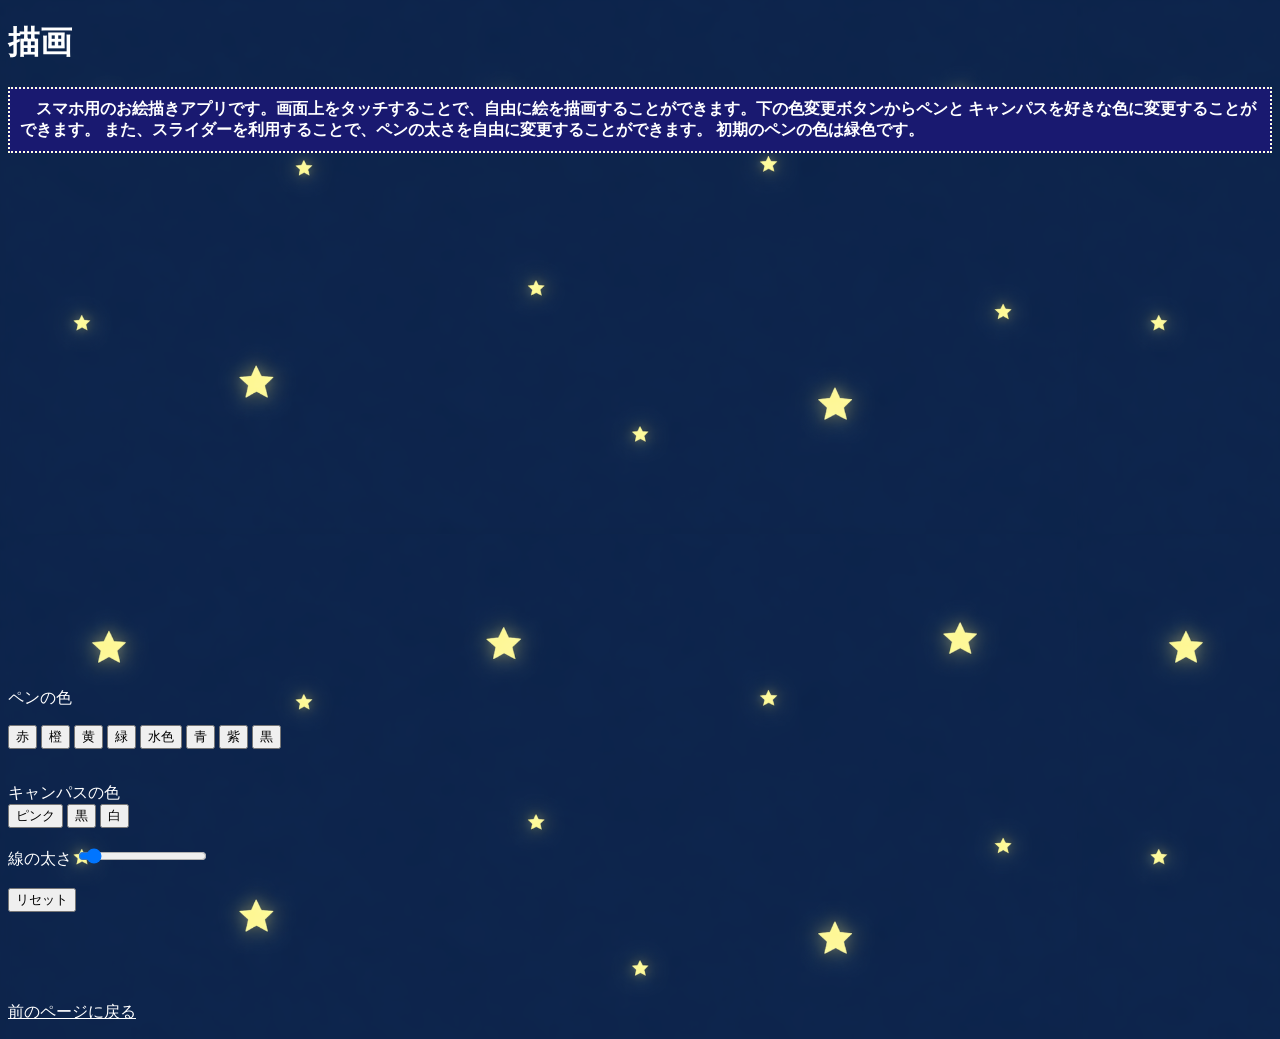
<file: drawing.html>
<!DOCTYPE html>
<html lang="ja">
<head>
<meta charset="UTF-8">
<meta name="viewport" content="width=320, user-scalable=no">
<meta name="apple-mobile-web-app-capable" content="yes">
<title>
タッチした場所への描画
</title>
<link rel="stylesheet" href="./default.css">
</head>
<body onload="init()">
    <h1>描画</h1>
    <h4>　スマホ用のお絵描きアプリです。画面上をタッチすることで、自由に絵を描画することができます。下の色変更ボタンからペンと
        キャンパスを好きな色に変更することができます。
        また、スライダーを利用することで、ペンの太さを自由に変更することができます。
        初期のペンの色は緑色です。
    </h4>
<canvas id="canvas" width="320" height="480"></canvas>
<script src="drawing.js" type="text/javascript">
</script>

<br>
<p>ペンの色
<div>
<button onclick="changeColor('red')"> 赤 </button>
<button onclick="changeColor('orange')"> 橙 </button>
<button onclick="changeColor('yellow')"> 黄 </button>
<button onclick="changeColor('green')">緑</button>
<button onclick="changeColor('skyblue')">水色</button>
<button onclick="changeColor('blue')">青</button>
<button onclick="changeColor('purple')">紫</button>
<button onclick="changeColor('black')">黒</button>
</div>

<br>
<p>キャンパスの色
<br>
<button onclick="changeCanvasColor('pink')">ピンク</button>
<button onclick="changeCanvasColor('black')">黒</button>
<button onclick="changeCanvasColor('white')">白</button>

<br>
<br>
<label for="slider">線の太さ</label>
<input type="range" id="slider" min="1" step="1" max="30" value="3"><br>

<br>
<button onclick="oChange()">リセット</button>





<br><br>
<br><br>
<br><br>
    
    <a href="kadai.html">前のページに戻る</a>

<br>
</body>
</html>
</file>
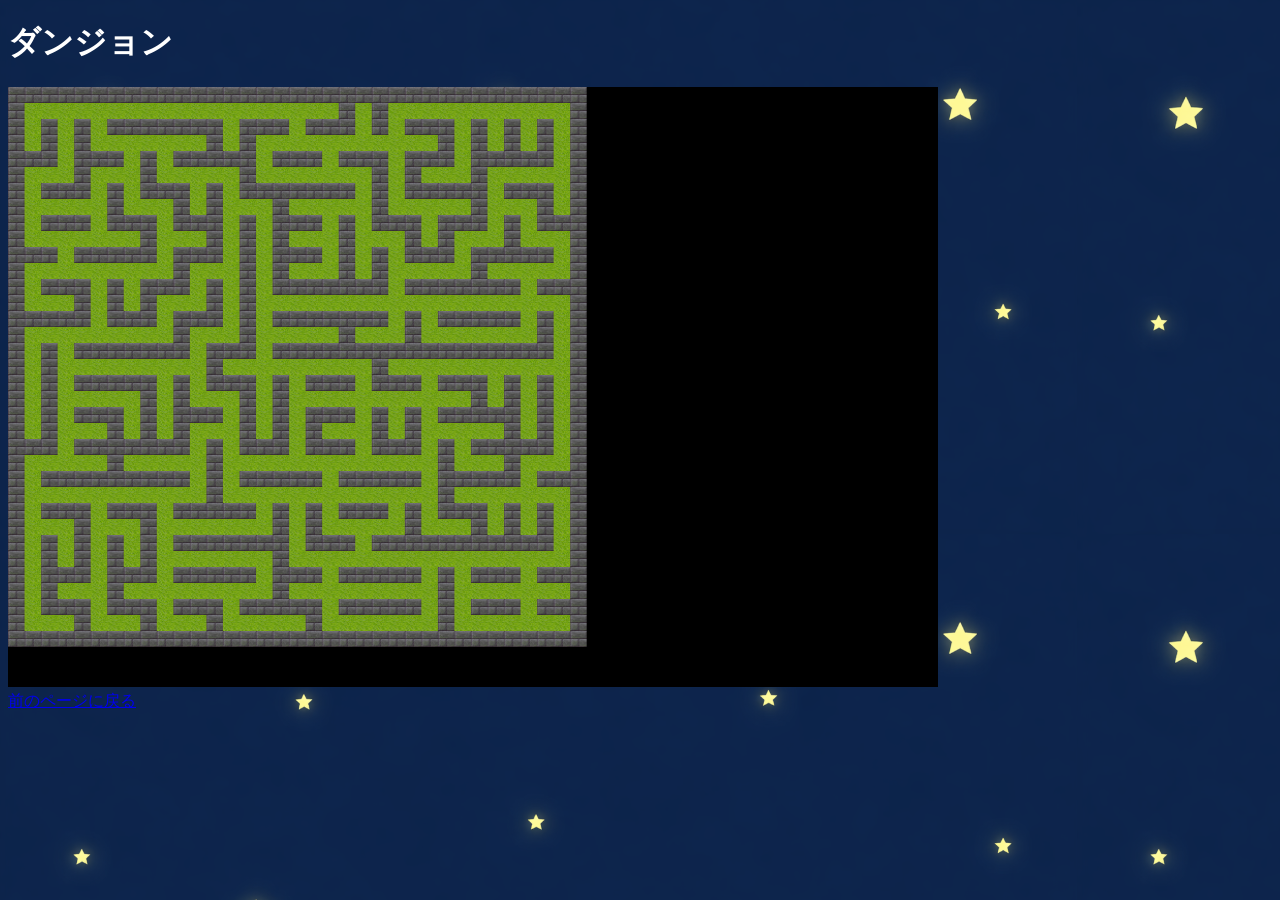
<file: dungeon.html>
<!DOCTYPE html>
<html lang="ja">
    <head>
        <meta charset="UTF-8">
        <title>Dungeon</title>
        <link rel="stylesheet" href="./dungeon.css">
    </head>

    <body onload="init()">
        <h1>ダンジョン</h1>
        <canvas id="maze" width="900" height="600"></canvas>
        <script src="dungeon.js" type="text/javascript"></script>
    
        <br>
        <a href="kadai.html">前のページに戻る</a>
    </body>
</html>
</file>
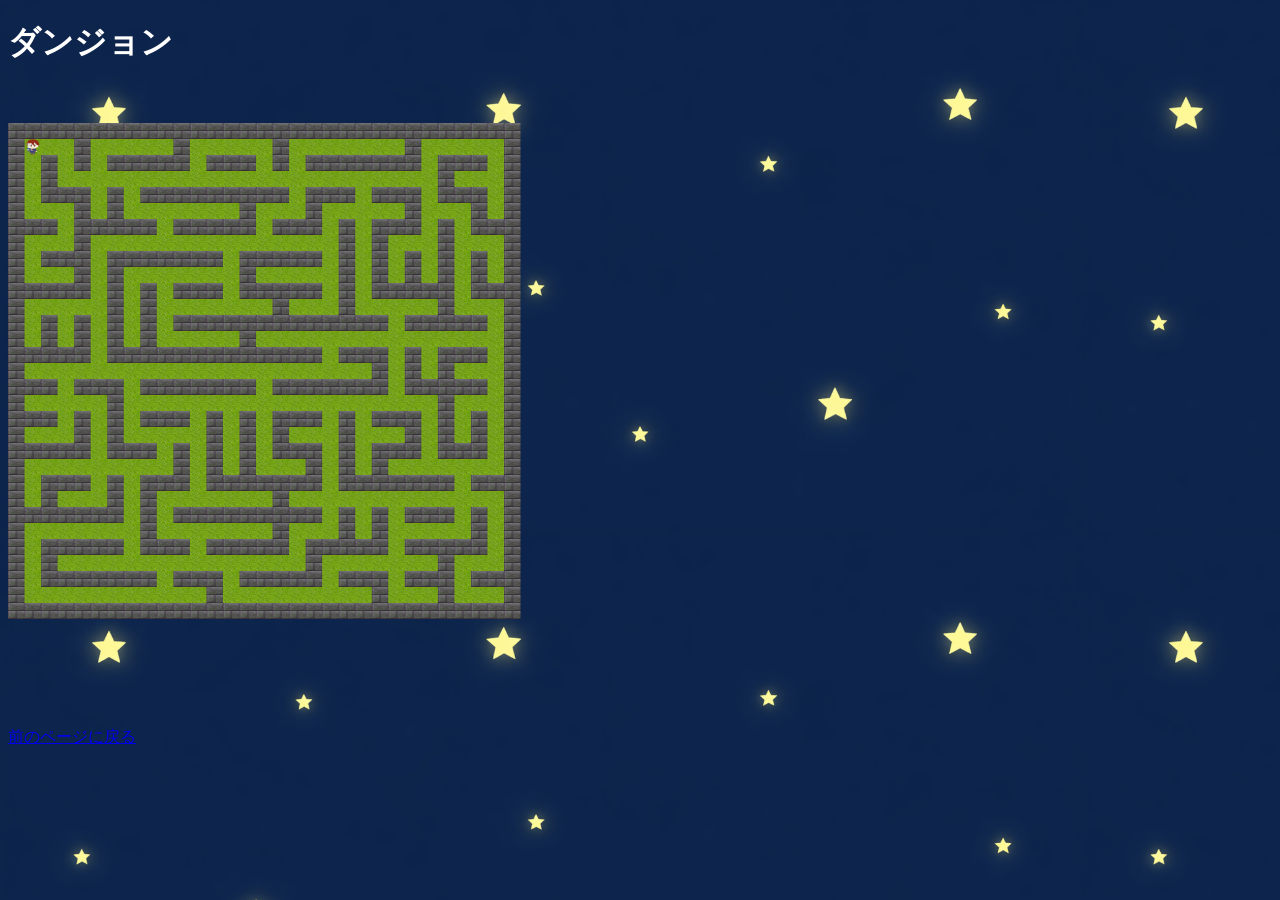
<file: dungeon2.html>
<!DOCTYPE html>
<html lang="ja">
    <head>
        <meta charset="UTF-8">
        <title>Dungeon2</title>
        <link rel="stylesheet" href="./dungeon.css">
    </head>

    <body onload="init()">
        <h1>ダンジョン</h1>
        <br>
        <br>
        <canvas id="maze" width="900" height="600"></canvas>
        <script src="dungeon2.js" type="text/javascript"></script>
        <img id="hero0" src="hero0.png" style="display: none">
        <img id="hero1" src="hero1.png" style="display: none">
        <img id="hero2" src="hero2.png" style="display: none">
        <img id="hero3" src="hero3.png" style="display: none">


        <br>
        <a href="kadai.html">前のページに戻る</a>
    </body>
</html>
</file>
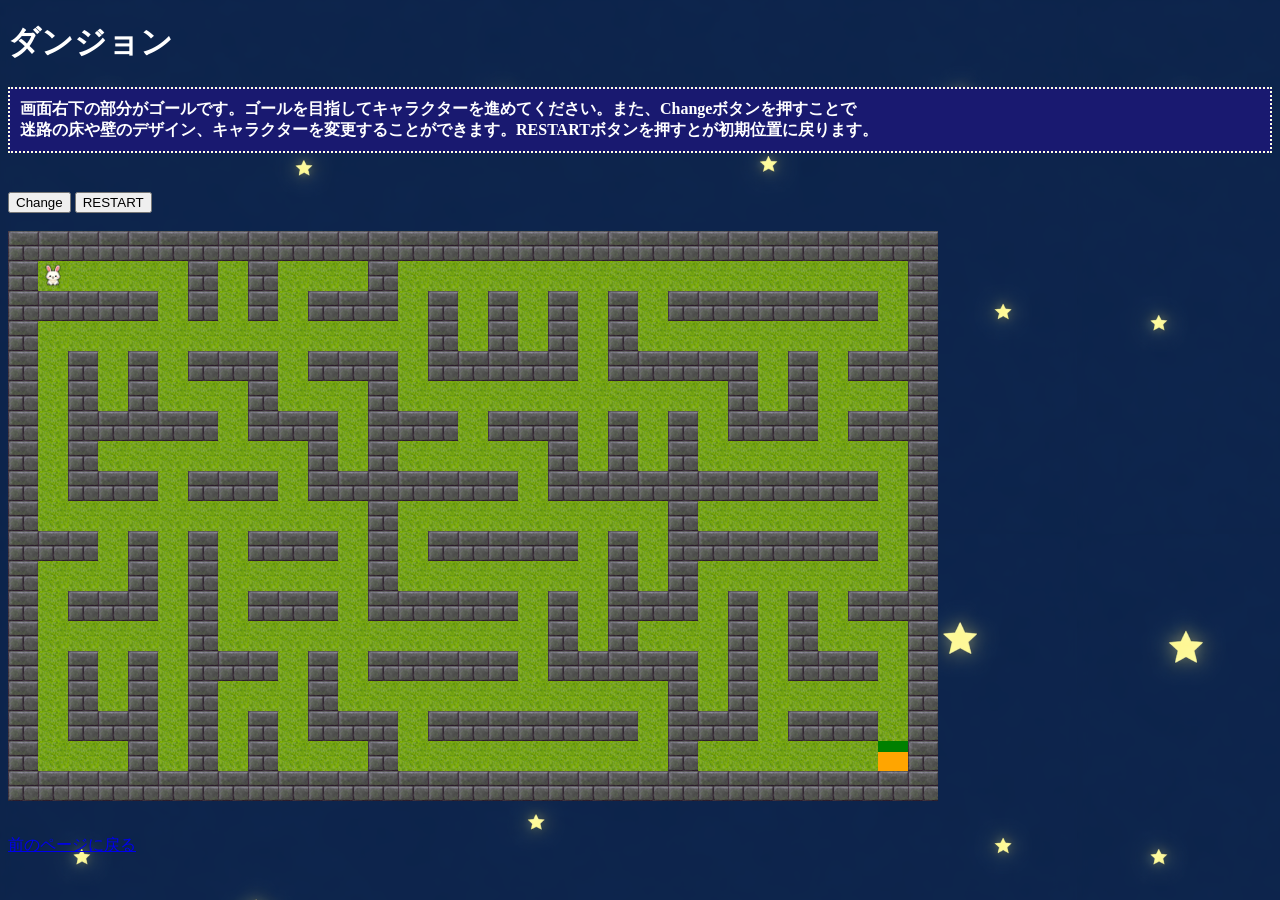
<file: dungeon3.html>
<!DOCTYPE html>
<html lang="ja">
    <head>
        <meta charset="UTF-8">
        <title>Dungeon3</title>
        <link rel="stylesheet" href="./dungeon.css">
    </head>

    <body onload="init()">
        <h1>ダンジョン</h1>
        <h4>画面右下の部分がゴールです。ゴールを目指してキャラクターを進めてください。また、Changeボタンを押すことで
        <br>迷路の床や壁のデザイン、キャラクターを変更することができます。RESTARTボタンを押すとが初期位置に戻ります。
        <br>
        </h4>
        <br>
        <button onclick="Change()">Change</button>
        <button onclick="Restart()">RESTART</button>
        <br>
        <br>
        <canvas id="maze" width="930" height="600"></canvas>
        <script src="dungeon3.js" type="text/javascript"></script>
        <img id="hero0" src="usagi0.png" style="display: none">
        <img id="hero1" src="usagi1.png" style="display: none">
        <img id="hero2" src="usagi2.png" style="display: none">
        <img id="hero3" src="usagi3.png" style="display: none">

        <img id="pengin0" src="pengin0.png" style="display: none">
        <img id="pengin1" src="pengin1.png" style="display: none">
        <img id="pengin2" src="pengin2.png" style="display: none">
        <img id="pengin3" src="pengin3.png" style="display: none">


        <br>
        <a href="kadai.html">前のページに戻る</a>
    </body>
</html>
</file>
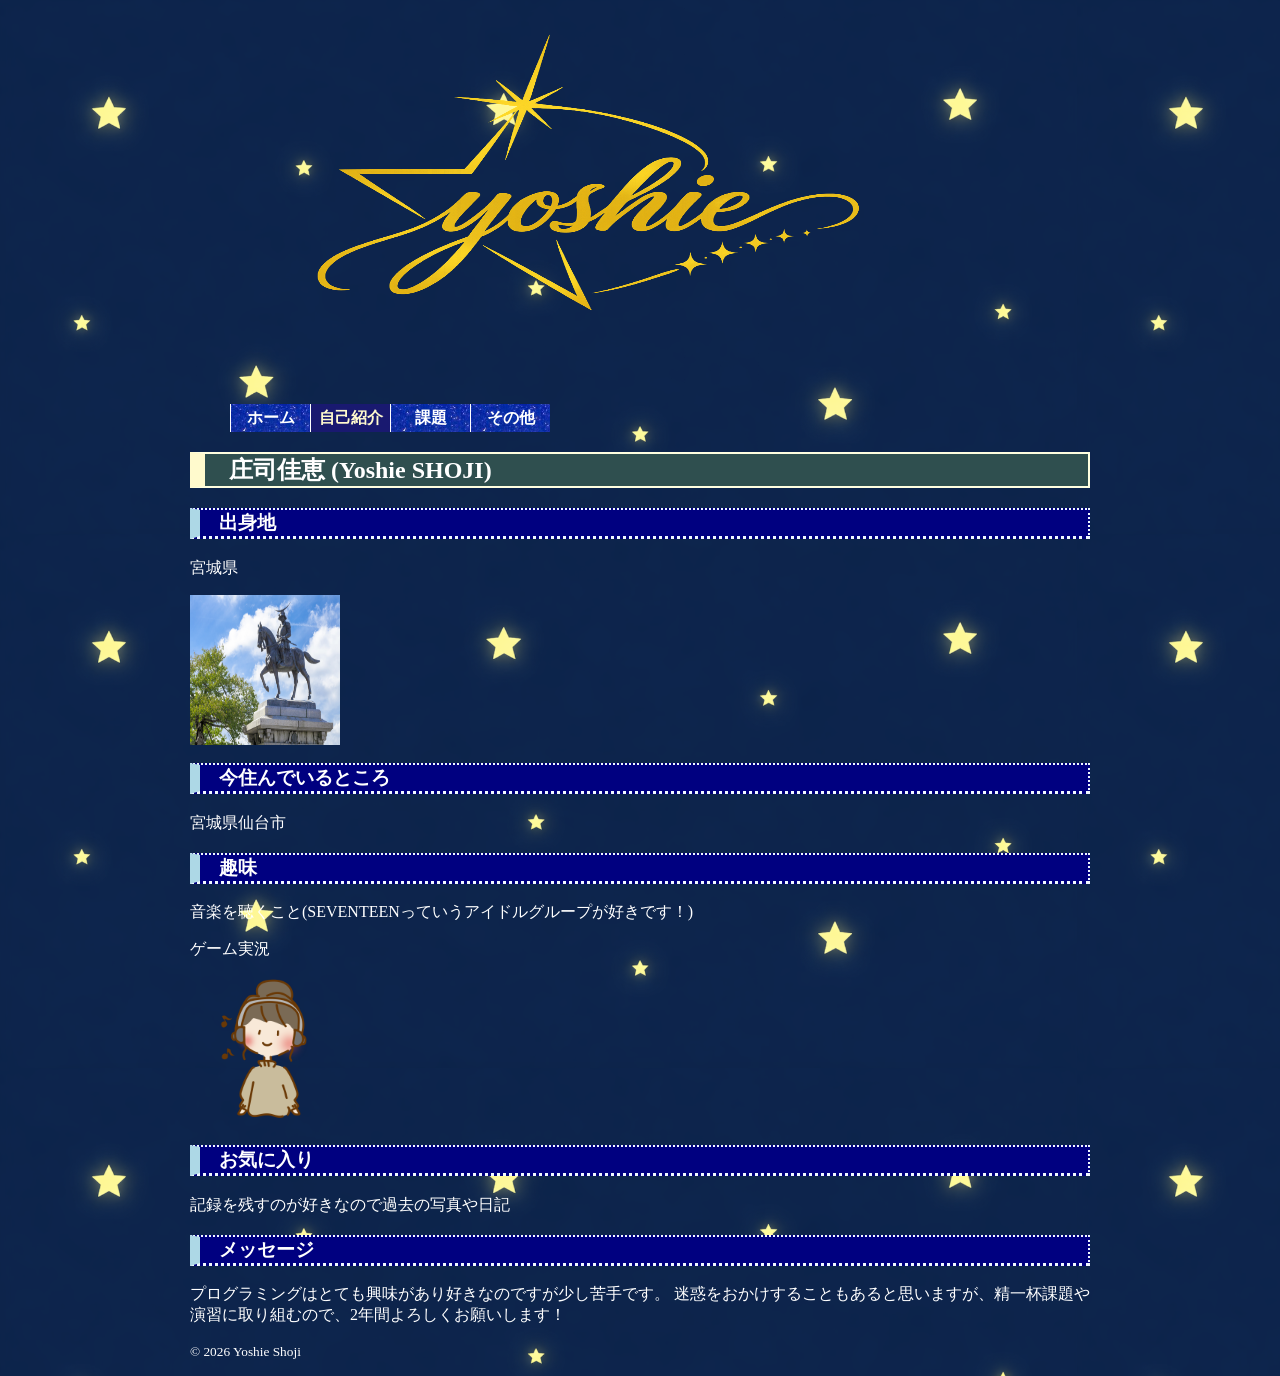
<file: jiko.html>
<!DOCTYPE html>
<html lang="ja">
<head>
<meta charset="UTF-8">
<title>自己紹介</title>
<link rel="stylesheet" href="./default.css">
</head>

<body>
<div id="page">


<header>
  <div style="text-align:center;"><img id="logo" src="title.png" alt="ロゴ画像"></div>
  <nav>

    <ul>
      <li><a href="index.html">ホーム </a></li>
      <li id="current"><a href="jiko.html">自己紹介 </a></li>
      <li><a href="kadai.html">課題 </a></li>
      <li><a href="sonota.html">その他 </a></li>

    </ul>
  </nav>
</header>

<div id="main">
  <section>
    <h2>  　庄司佳恵 (Yoshie SHOJI)</h2>
    <h3>　出身地</h3>
    <p>
    宮城県
    </p>
    <p>
      <img id="miyagi" src="miyagi.png" alt="出身地">
    </p>
    <h3>　今住んでいるところ</h3>
    <p>
    宮城県仙台市
    </p>
    <h3>　趣味</h3>
    <p>
    音楽を聴くこと(SEVENTEENっていうアイドルグループが好きです！)
    </p>
    <p>
       ゲーム実況
    </p>
    <p>
      <img id="listen" src="listen.png" alt="出身地">
    </p>
    <h3>　お気に入り</h3>
    <p>
    記録を残すのが好きなので過去の写真や日記
    </p>
    <h3>　メッセージ</h3>
    <p>
    プログラミングはとても興味があり好きなのですが少し苦手です。
    迷惑をおかけすることもあると思いますが、精一杯課題や演習に取り組むので、2年間よろしくお願いします！
    </p>
  </section>
</div>

<footer>
  <p id="copyright">
    <small>&copy; 2026 Yoshie Shoji</small>
  </p>
</footer>
</div>
</body>
</html>
</file>
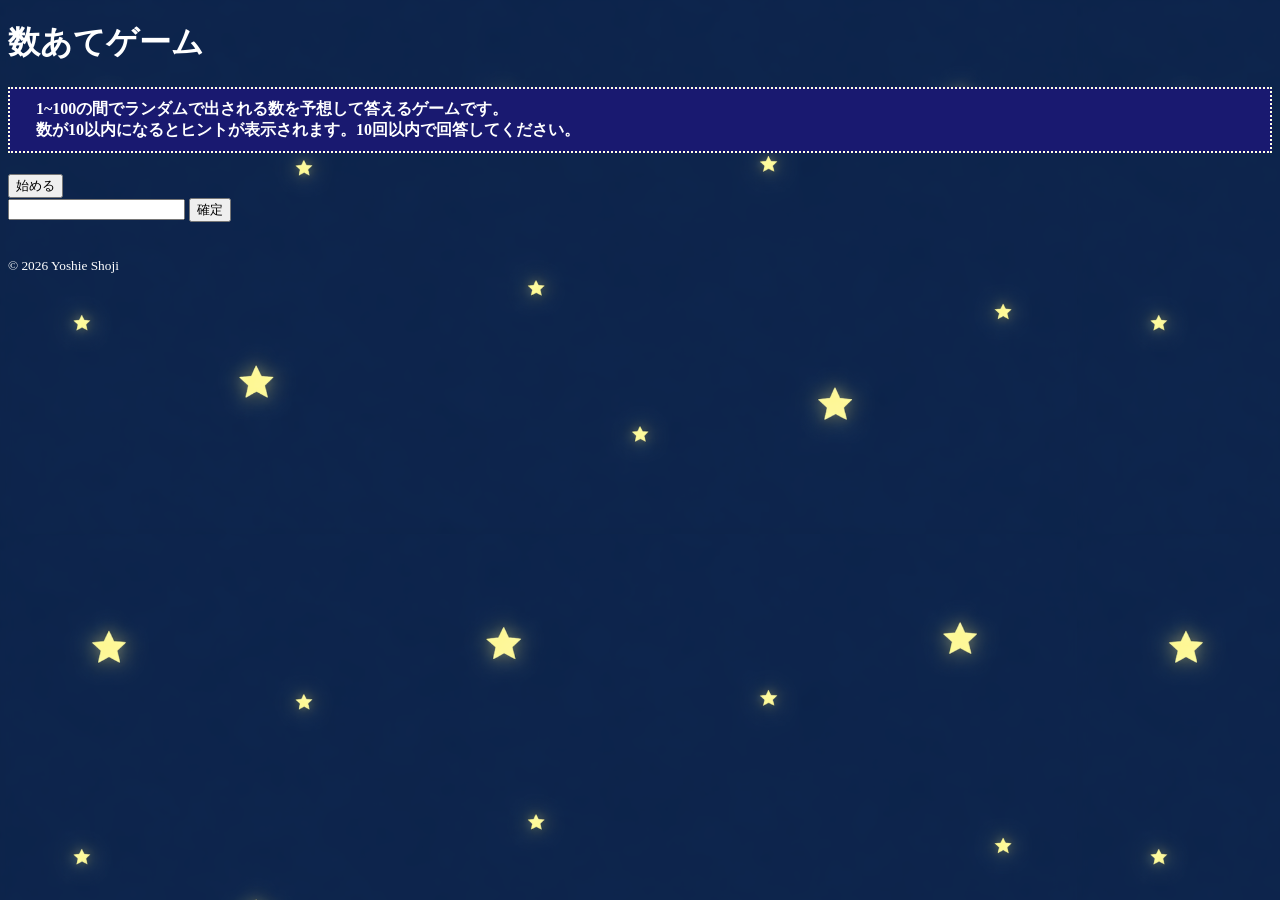
<file: kazuate.html>
<!DOCTYPE html>
<html lang="ja">
<head>
<meta charset="UTF-8">
<title>数あてゲーム</title>
<script src="kazuate.js"></script>

<link rel="stylesheet" href="./default.css">
<style>
body {
    background-image: url("haikei.png");
    color: #fff;
    
}

</style>
</head>
<body>
<h1>数あてゲーム</h1>


<h4>　1~100の間でランダムで出される数を予想して答えるゲームです。<br>　数が10以内になるとヒントが表示されます。10回以内で回答してください。</h4>
<form>
<button onclick="restart()">始める</button>
</form>
<input id="num">
<button onclick="judge()">確定</button>
<span id="result">
</span>

<footer>
  <br>
  <p id="copyright">
    <small>&copy; 2026 Yoshie Shoji</small>
  </p>
</footer>
</body>
</html>
</file>
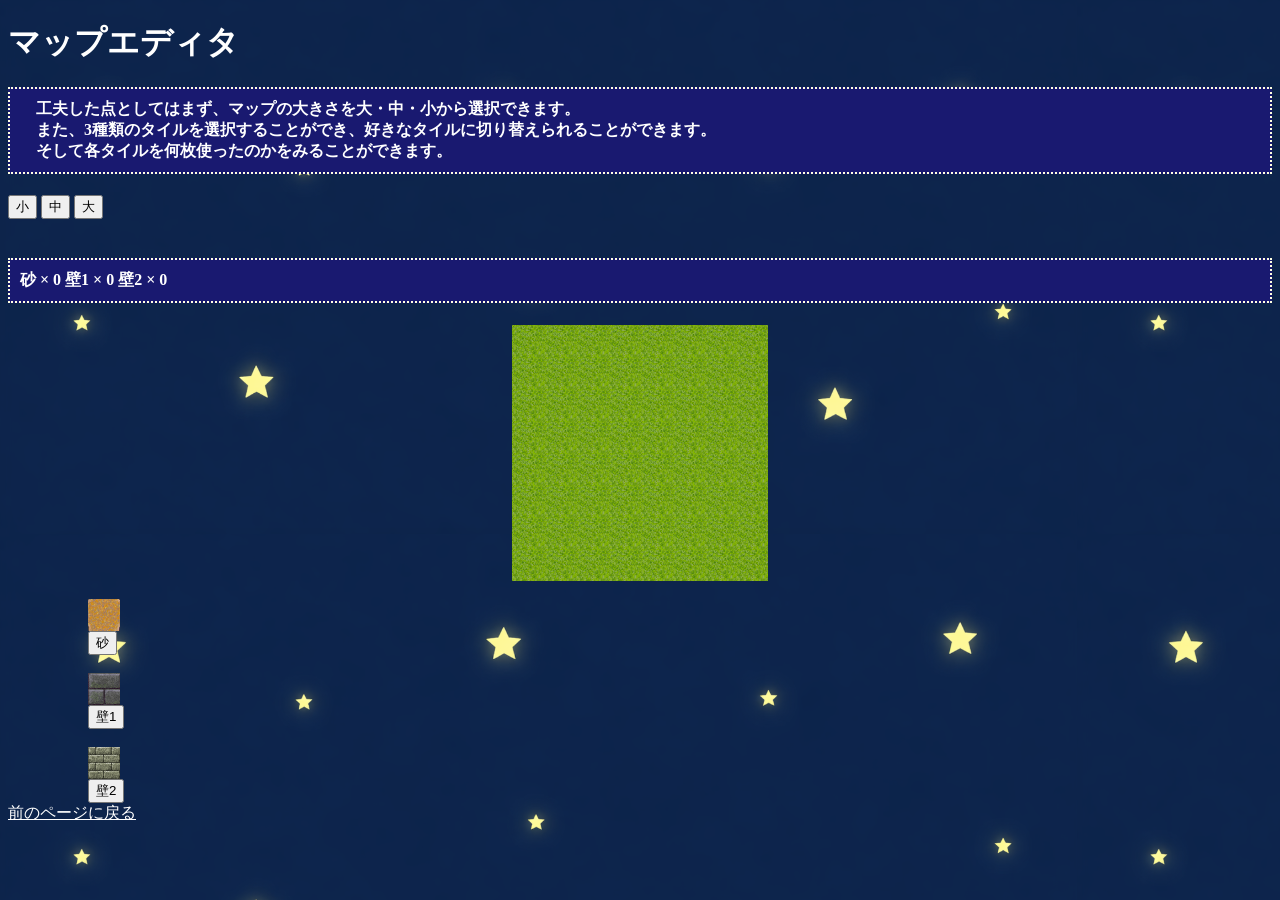
<file: mapEdit.html>
<!DOCTYPE html>
<html lang="ja">
<head>
    <meta charset="UTF-8">
    <title>マップエディタ</title>
    <link rel="stylesheet" href="./default.css">
    <script src="mapEdit.js" type="text/javascript"></script>
</head>

<body onload="init()">
    <h1>マップエディタ</h1>


    <h4>　工夫した点としてはまず、マップの大きさを大・中・小から選択できます。
        <br>　また、3種類のタイルを選択することができ、好きなタイルに切り替えられることができます。
        <br>　そして各タイルを何枚使ったのかをみることができます。</h4>

    <button onclick="setSize(8)">小</button>
    <button onclick="setSize(14)">中</button>
    <button onclick="setSize(20)">大</button>

        
    <br><br>
    <h4 id="count">砂 × 0 壁1 × 0 壁2 × 0</h4>

    <table id="board"></table>

    <h2 id="info" style="display:none;"></h2>

    

    <br>


    <div id="suna">
        <img src="chipD.png">
        <button onclick="selectTile('chipD.png')">砂</button>
        
    </div>

    <br>

    <div id="kabe1">
        <img src="kabe1.png">
        <button onclick="selectTile('kabe1.png')">壁1</button>
        <br>
    </div>

<br>

    <div id="kabe2">
        <img src="kabe2.png">
        <button onclick="selectTile('kabe2.png')">壁2</button>
        <br>
    </div>

    <a href="kadai.html">前のページに戻る</a>

</body>
</html>
</file>
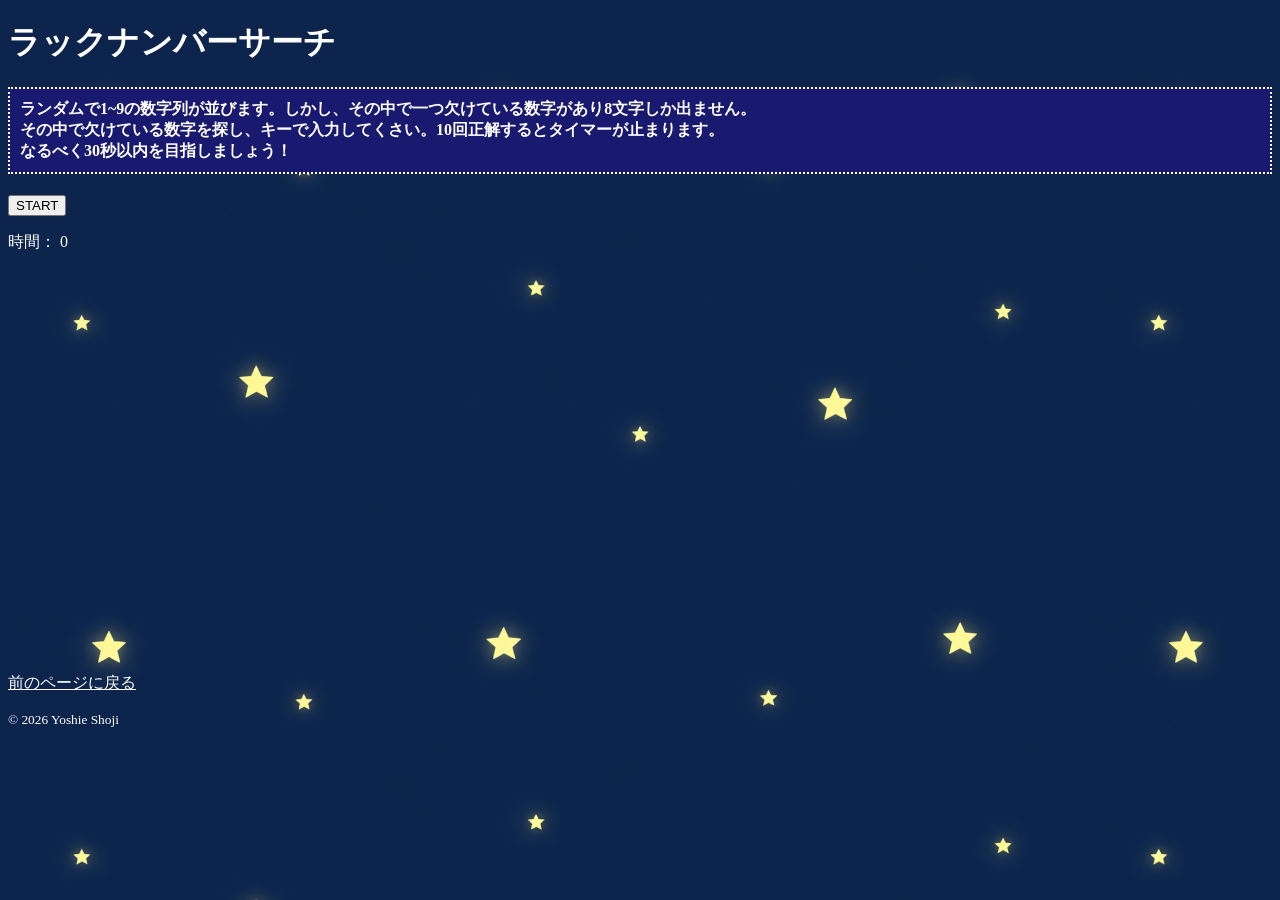
<file: numbersearch.html>
<!DOCTYPE html>
<html>

<head>
    <meta charset="UTF-8">
    <title>ラックナンバーサーチ</title>
    <link rel="stylesheet" href="./default.css">
    <script src="numbersearch.js" type="text/javascript"></script>
</head>

<body>
    <h1>ラックナンバーサーチ</h1>
    <h4>ランダムで1~9の数字列が並びます。しかし、その中で一つ欠けている数字があり8文字しか出ません。
        <br>その中で欠けている数字を探し、キーで入力してくさい。10回正解するとタイマーが止まります。
        <br>なるべく30秒以内を目指しましょう！</h4>
    <button onclick="start()">START</button>

    <p>
    時間：
    <span id="timer">0</span>
    </p>
    <img id="result" width="500">
    
    <p>
        <span id="question1"></span>
        　
        <span id="ans1"></span>
    </p>

    <p>
        <span id="question2"></span>
        　
        <span id="ans2"></span>
    </p>

    <p>
        <span id="question3"></span>
        　
        <span id="ans3"></span>
    </p>

    <p>
        <span id="question4"></span>
        　
        <span id="ans4"></span>
    </p>

    <p>
        <span id="question5"></span>
        　
        <span id="ans5"></span>
    </p>

    <p>
        <span id="question6"></span>
        　
        <span id="ans6"></span>
    </p>

    <p>
        <span id="question7"></span>
        　
        <span id="ans7"></span>
    </p>

    <p>
        <span id="question8"></span>
        　
        <span id="ans8"></span>
    </p>

    <p>
        <span id="question9"></span>
        　
        <span id="ans9"></span>
    </p>

    <p>
        <span id="question10"></span>
        　
        <span id="ans10"></span>
    </p>

    
    <br>

    <a href="kadai.html">前のページに戻る</a>

    
<footer>
  <p id="copyright">
    <small>&copy; 2026 Yoshie Shoji</small>
  </p>
</footer>

</body>
</html>
</file>
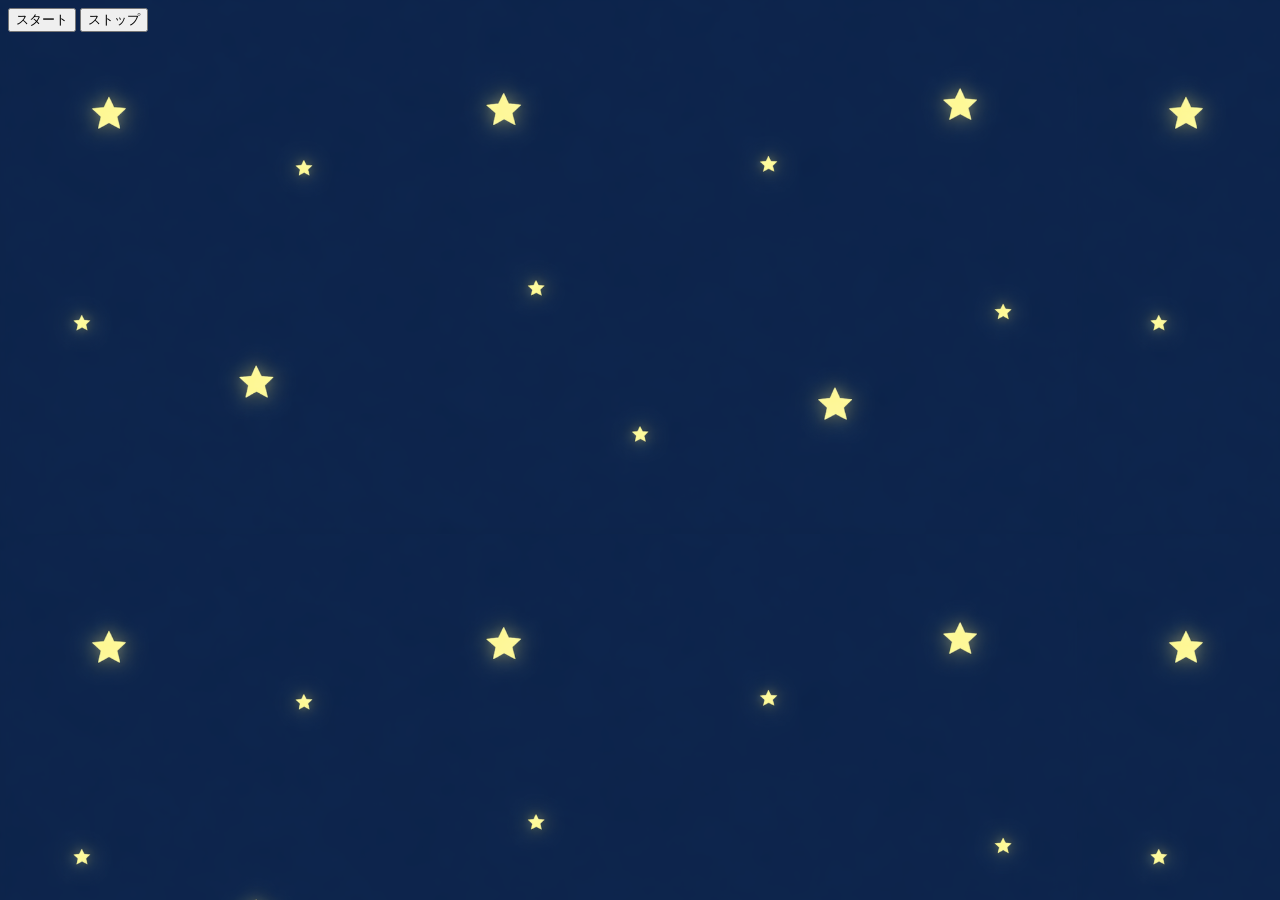
<file: tanakuji.html>
<!DOCTYPE html>
<html lang="ja">

<head>
<meta charset="UTF-8">
<title>たなくじ</title>
<link rel="stylesheet" href="./default.css">

<script src="tanakuji.js"></script>

</head>

<body>
    <button onclick="startTimer()">スタート</button>
    <button onclick="stopTimer()">ストップ</button>
    <div id="counter"></div>


</body>
</html>
</file>
<file: default.css>
nav li {
  display:  block;
  width:    80px;
  float:    left;
}

nav a {
  color: #fff;
  background: url(hoshi.png)repeat-x bottom;
  font-weight:bold;
  display: block;
  line-height:  1.0;
  padding:    6px 0;
  border-left:  1px solid #fff;
  text-align:center;
  text-decoration:none;
}

nav #current a {
  color:  lemonchiffon;
  background: midnightblue;
}

nav a:hover {
  background: url(iro.png) repeat-x bottom;
}

body {
    background-image: url("haikei.png");
    color: #fff;
    
}

#logo {
  width: 800px;
  height: 380px;
}

#miyagi {
  width: 150px;
  height: 150px;
}

#listen{
  width: 150px;
  height: 150px;
}

#seikai{
  width: 900px;
  height: 500px;
}

#batu{
  width: 200px;
  height: 200px; 
}

#sankaku{
  width: 200px;
  height: 200px; 
}

#kachi{
  width: 400px;
  height: 500px;
}

#make{
  width: 400px;
  height: 500px;
}

#hikiwake{
  width: 400px;
  height: 500px;
}

h2 {
  border-width: 2px 2px 2px 5px;  
  border-style: solid;
  background-color:darkslategray;        
  border-color: lightyellow;       
  border-left: 15px solid lemonchiffon;  

}

h3 {
  border-width: 2px 2px 3px 4px;  
  border-style: dotted; 
  background-color:#000080; 
  border-color: aliceblue;       
  border-left: 10px solid lightblue; 
}

h4 {
    border: dotted 2px lightyellow;
    background-color: midnightblue;
    padding: 10px;
}

#page {
  margin: 0 auto;
  width: 900px;
}
#main {
  float: left;
  width: 900px;
}
footer {
  clear: both;
}

table {
  border-collapse: collapse;
  border-spacing: 0;
}

td{
    padding: 0;
}

img{
    display: block;
}

#board{
  margin: auto;
}

#suna button{
  margin-left: 80px;
}

#suna img{
  margin-left: 80px;
}

#kabe1 button{
  margin-left: 80px;
}

#kabe1 img{
  margin-left: 80px;
}

#kabe2 button{
  margin-left: 80px;
}

#kabe2 img{
  margin-left: 80px;
}

a{
    color: white;
}

canvas{
  display: block;
  margin: 0 auto;
}
</file>
<file: dungeon.css>
nav li {
  display:  block;
  width:    80px;
  float:    left;
}

nav a {
  color: #fff;
  background: url(hoshi.png)repeat-x bottom;
  font-weight:bold;
  display: block;
  line-height:  1.0;
  padding:    6px 0;
  border-left:  1px solid #fff;
  text-align:center;
  text-decoration:none;
}

nav #current a {
  color:  lemonchiffon;
  background: midnightblue;
}

nav a:hover {
  background: url(iro.png) repeat-x bottom;
}

body {
    background-image: url("haikei.png");
    color: #fff;
    
}

#maze{
    width: 930px;
    height: 600px;
    touch-action: none;
}

h4 {
    border: dotted 2px lightyellow;
    background-color: midnightblue;
    padding: 10px;
}
</file>
